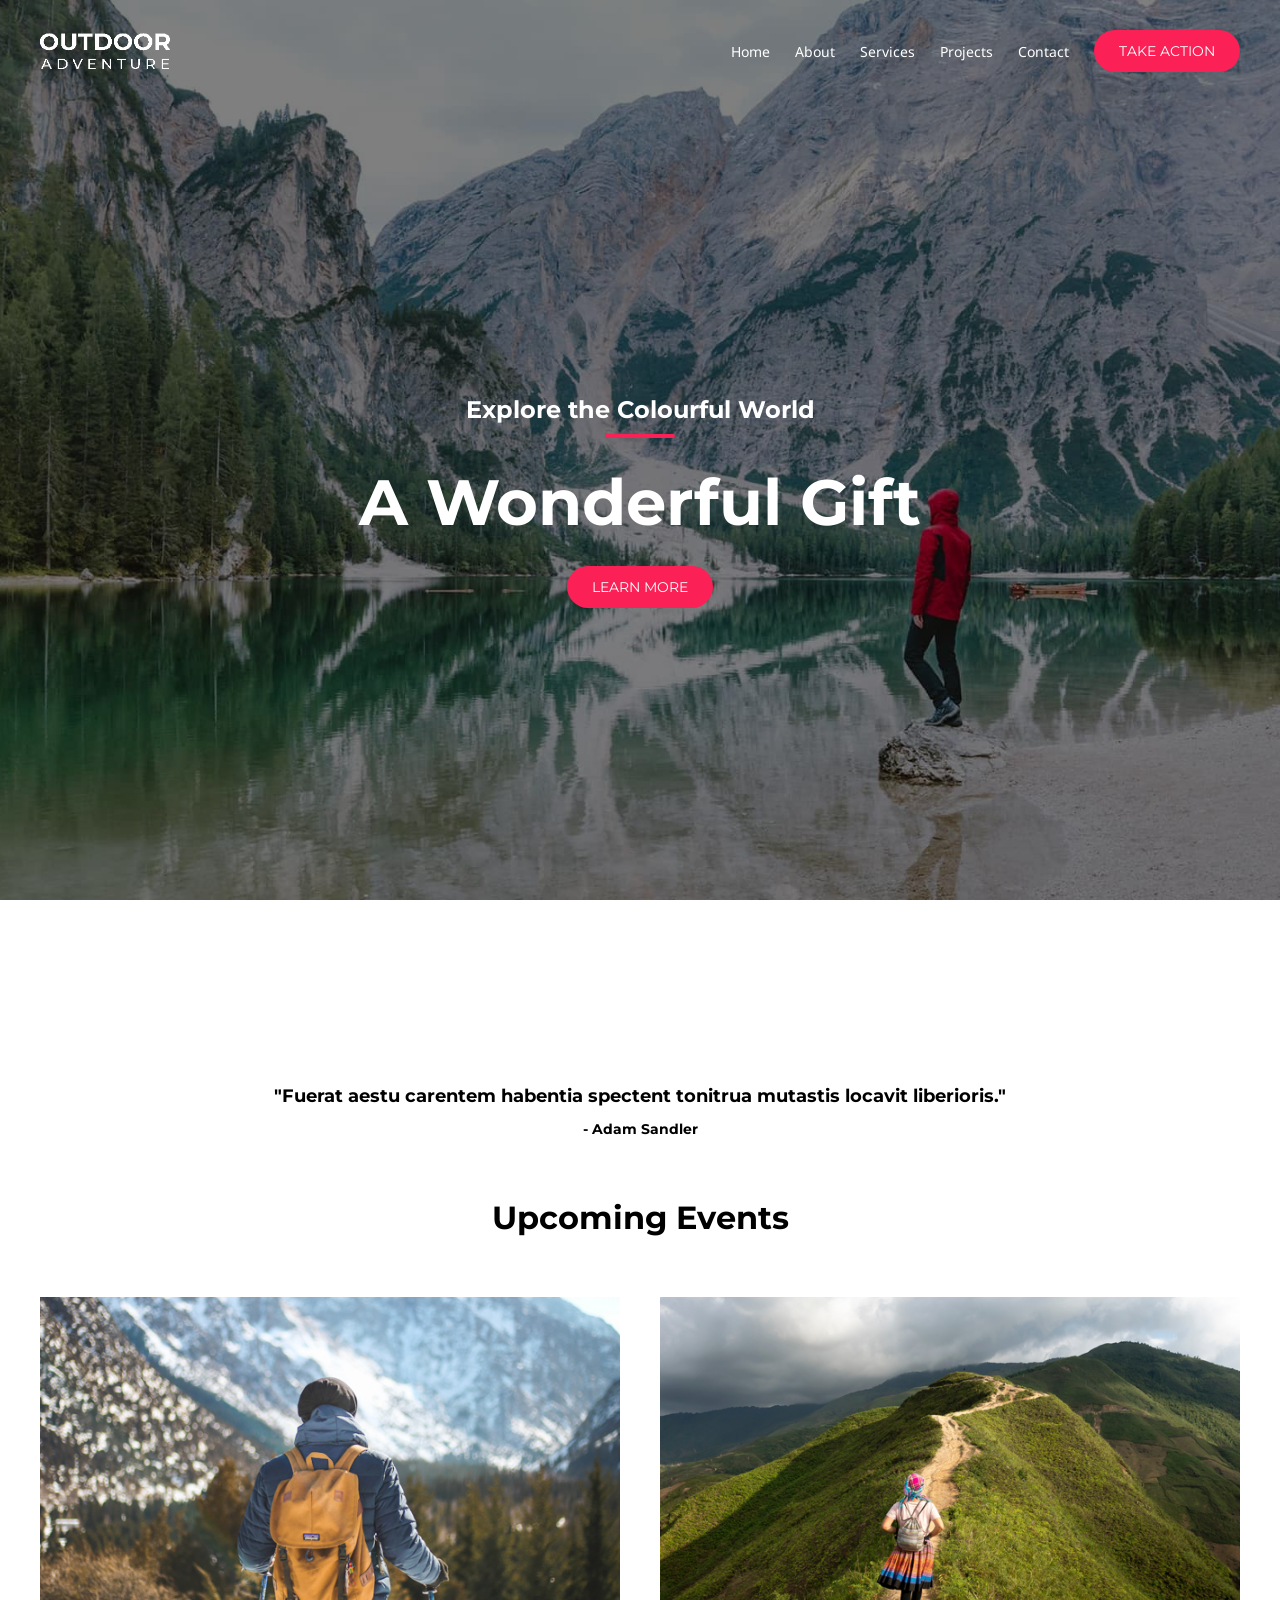
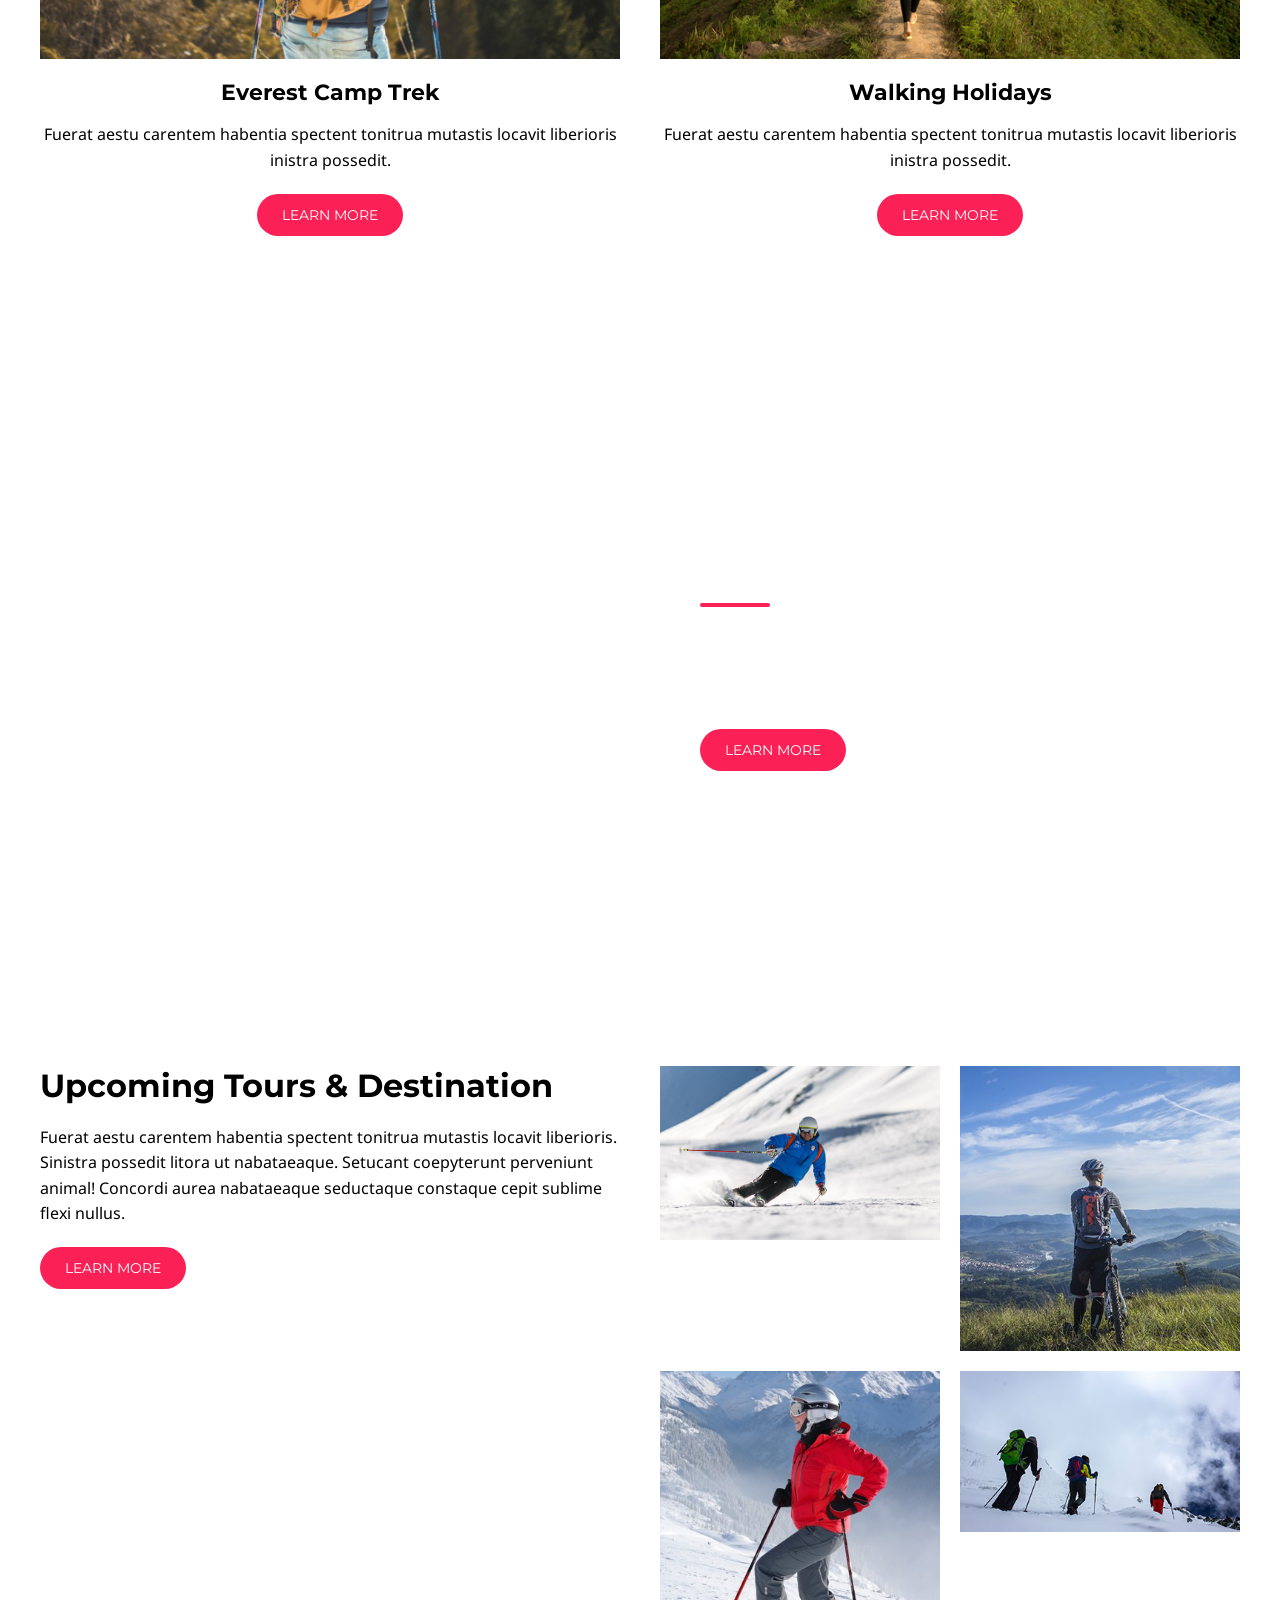
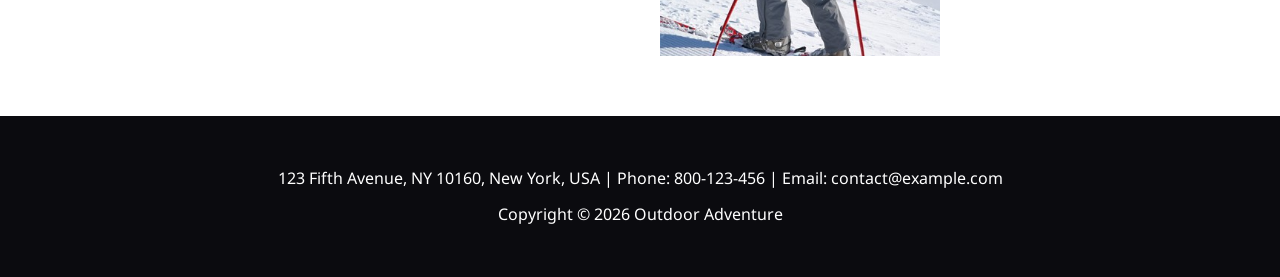
<file: index.html>
<!DOCTYPE html>
<html lang="en">

<head>
    <meta charset="UTF-8">
    <meta name="viewport" content="width=device-width, initial-scale=1.0">
    <title>Home - Outdoor Adventure</title>
    <link rel="stylesheet" href="index.css">
    <link rel="icon" href="data:,">
</head>

<body>
    <main>
        <header class="hero">
            <nav class="main">
                <a href="index.html" class="logo">
                    <img src="./assets/logo.png" alt="white logo">
                </a>

                <div class="menu">
                    <ul class="liste">
                        <li><a href="./index.html">Home</a></li>
                        <li><a href="./about.html">About</a></li>
                        <li><a href="./services.html">Services</a></li>
                        <li><a href="./projects.html">Projects</a></li>
                        <li><a href="./contact.html">Contact</a></li>
                    </ul>

                    <button class="red-button">TAKE ACTION</button>
                </div>
            </nav>

            <div class="hero-content">
                <h2 class="home">Explore the Colourful World</h2>
                <div class="red-line"></div>
                <h1 class="home-titre">A Wonderful Gift</h1>
                <a href="#"><button class="red-button">LEARN MORE</button></a>
            </div>

        </header>
        <div class="quote-block">
            <img class="quote-image" src="./assets/quote.png" alt="quote">
            <h3 class="quote-texte">"Fuerat aestu carentem habentia spectent tonitrua mutastis locavit liberioris."
            </h3>
            <h4 class="quote-auteur">- Adam Sandler</h4>
        </div>
        <section class="upcoming-events">
            <h2 class="events-titre">Upcoming Events</h2>

            <div class="events">
                <img src="./assets/home_img1.jpg" alt="home image hiking">
                <h3>Everest Camp Trek</h3>
                <p>Fuerat aestu carentem habentia spectent tonitrua mutastis locavit liberioris inistra possedit.</p>
                <a href="#"><button class="red-button">LEARN MORE</button></a>
            </div>

            <div class="events">
                <img src="./assets/home_img2.jpg" alt="home image walking">
                <h3>Walking Holidays</h3>
                <p>Fuerat aestu carentem habentia spectent tonitrua mutastis locavit liberioris inistra possedit.</p>
                <a href="#"><button class="red-button">LEARN MORE</button></a>
            </div>
        </section>

        <section class="explore">
            <div class="explore-content">
                <h2 class="explore-titre">Explore The World</h2>
                <div class="red-line"></div>
                <p>
                    Diremit mundi mare undae nunc mixtam tanto sibi. Nubes unda concordi. Fert his.
                    Recessit mentes praecipites locum caligine sui egens erat. Silvas caeli regna.
                </p>
                <a href="#"><button class="red-button">LEARN MORE</button></a>
            </div>
        </section>

        <section class="tours">
            <div class="tours-content">
                <h2 class="tours-titre">Upcoming Tours & Destination</h2>
                <p>
                    Fuerat aestu carentem habentia spectent tonitrua mutastis locavit liberioris.
                    Sinistra possedit litora ut nabataeaque. Setucant coepyterunt perveniunt animal!
                    Concordi aurea nabataeaque seductaque constaque cepit sublime flexi nullus.
                </p>
                <a href="#"><button class="red-button">LEARN MORE</button></a>
            </div>

            <div class="tours-gallery">
                <img src="./assets/home_img3.jpg" alt="home image man skiing">
                <img src="./assets/home_img4.jpg" alt="home image biker">
                <img src="./assets/home_img5.jpg" alt="home image women skiing">
                <img src="./assets/home_img6.jpg" alt="home image raquette">
            </div>
        </section>

        <footer class="footer">
            <p>123 Fifth Avenue, NY 10160, New York, USA | Phone: 800-123-456 | Email: contact@example.com</p>
            <p>Copyright © 2026 Outdoor Adventure</p>
        </footer>
    </main>
</body>

</html>
</file>
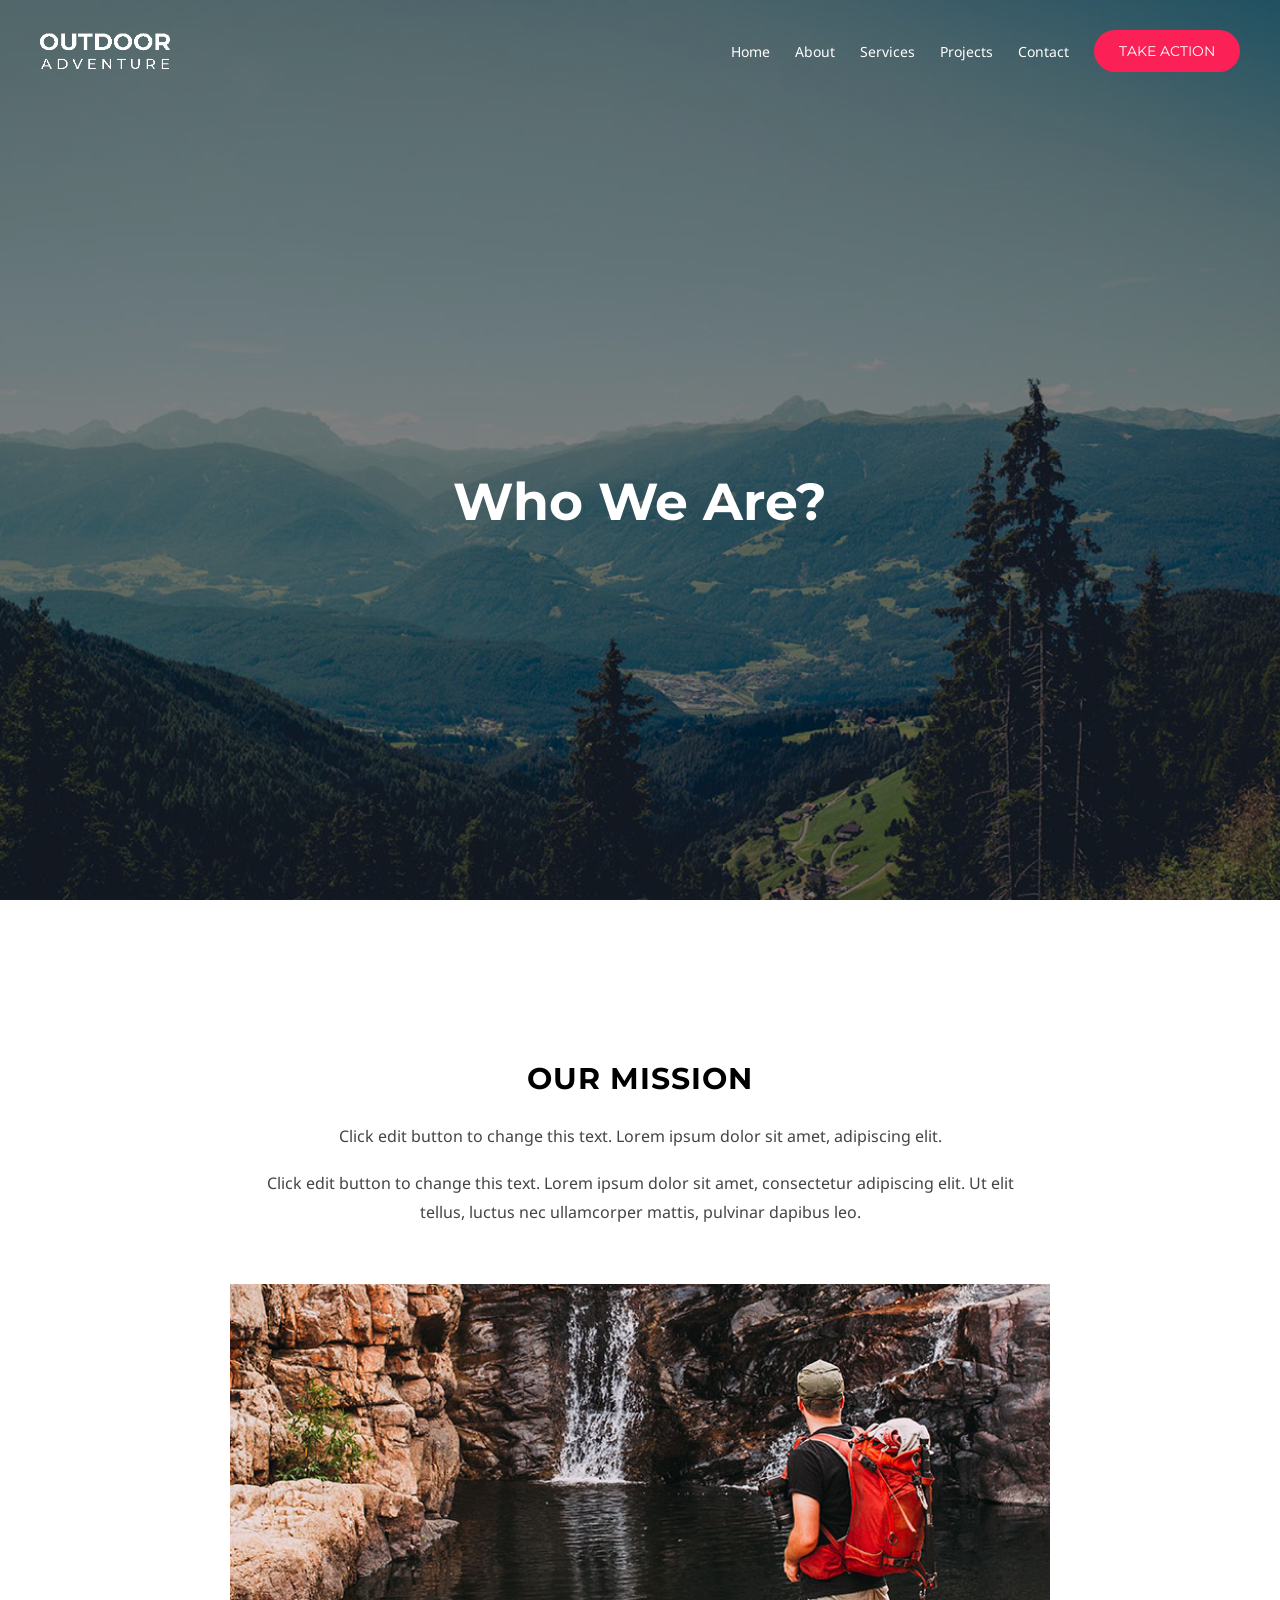
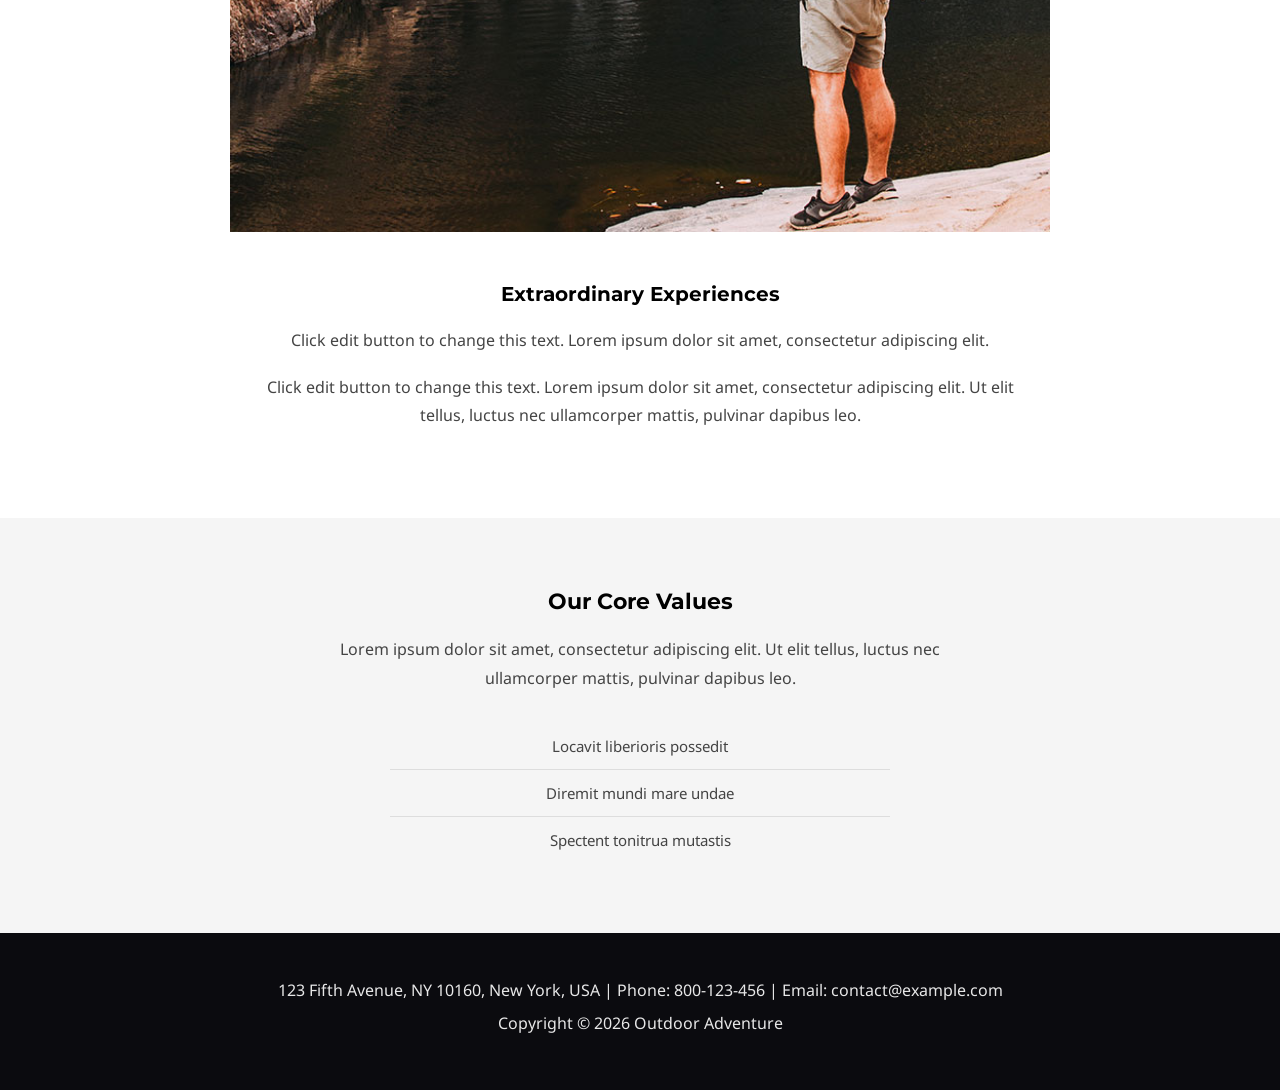
<file: about.html>
<!DOCTYPE html>
<html lang="en">

<head>
    <meta charset="UTF-8">
    <meta name="viewport" content="width=device-width, initial-scale=1.0">
    <title>About - Outdoor Adventure</title>
    <link rel="stylesheet" href="about.css" />
    <link rel="icon" href="data:,">
</head>

<body>
    <main>
        <header class="hero">
            <nav class="main">
                <a href="index.html" class="logo">
                    <img src="./assets/logo.png" alt="white logo">
                </a>
                <div class="menu">
                    <ul class="liste">
                        <li><a href="./index.html">Home</a></li>
                        <li><a href="./about.html">About</a></li>
                        <li><a href="./services.html">Services</a></li>
                        <li><a href="./projects.html">Projects</a></li>
                        <li><a href="./contact.html">Contact</a></li>
                    </ul>
                    <button class="red-button">TAKE ACTION</button>
                </div>
            </nav>
            <div class="hero-title">
                <h1>Who We Are?</h1>
            </div>
        </header>

        <section class="mission">
            <h2>Our Mission</h2>
            <p>Click edit button to change this text. Lorem ipsum dolor sit amet, adipiscing elit.</p>
            <p>Click edit button to change this text. Lorem ipsum dolor sit amet, consectetur adipiscing elit.
                Ut elit tellus, luctus nec ullamcorper mattis, pulvinar dapibus leo.</p>
        </section>

        <div class="about-image">
            <img src="./assets/about_img1.jpg" alt="about image red backpack">
        </div>

        <section class="experiences">
            <h4>Extraordinary Experiences</h4>
            <p>Click edit button to change this text. Lorem ipsum dolor sit amet, consectetur adipiscing elit.</p>
            <p>Click edit button to change this text. Lorem ipsum dolor sit amet, consectetur adipiscing elit. Ut elit
                tellus, luctus nec ullamcorper mattis, pulvinar dapibus leo.</p>
        </section>

        <section class="values">
            <h4>Our Core Values</h4>
            <p>Lorem ipsum dolor sit amet, consectetur adipiscing elit. Ut elit tellus, luctus nec ullamcorper mattis,
                pulvinar dapibus leo.</p>
            <ul class="values-list">
                <li>Locavit liberioris possedit</li>
                <li>Diremit mundi mare undae</li>
                <li>Spectent tonitrua mutastis</li>
            </ul>
        </section>

        <footer>
            <p>123 Fifth Avenue, NY 10160, New York, USA | Phone: 800-123-456 | Email: contact@example.com</p>
            <p>Copyright © 2026 Outdoor Adventure</p>
        </footer>
    </main>
</body>

</html>
</file>
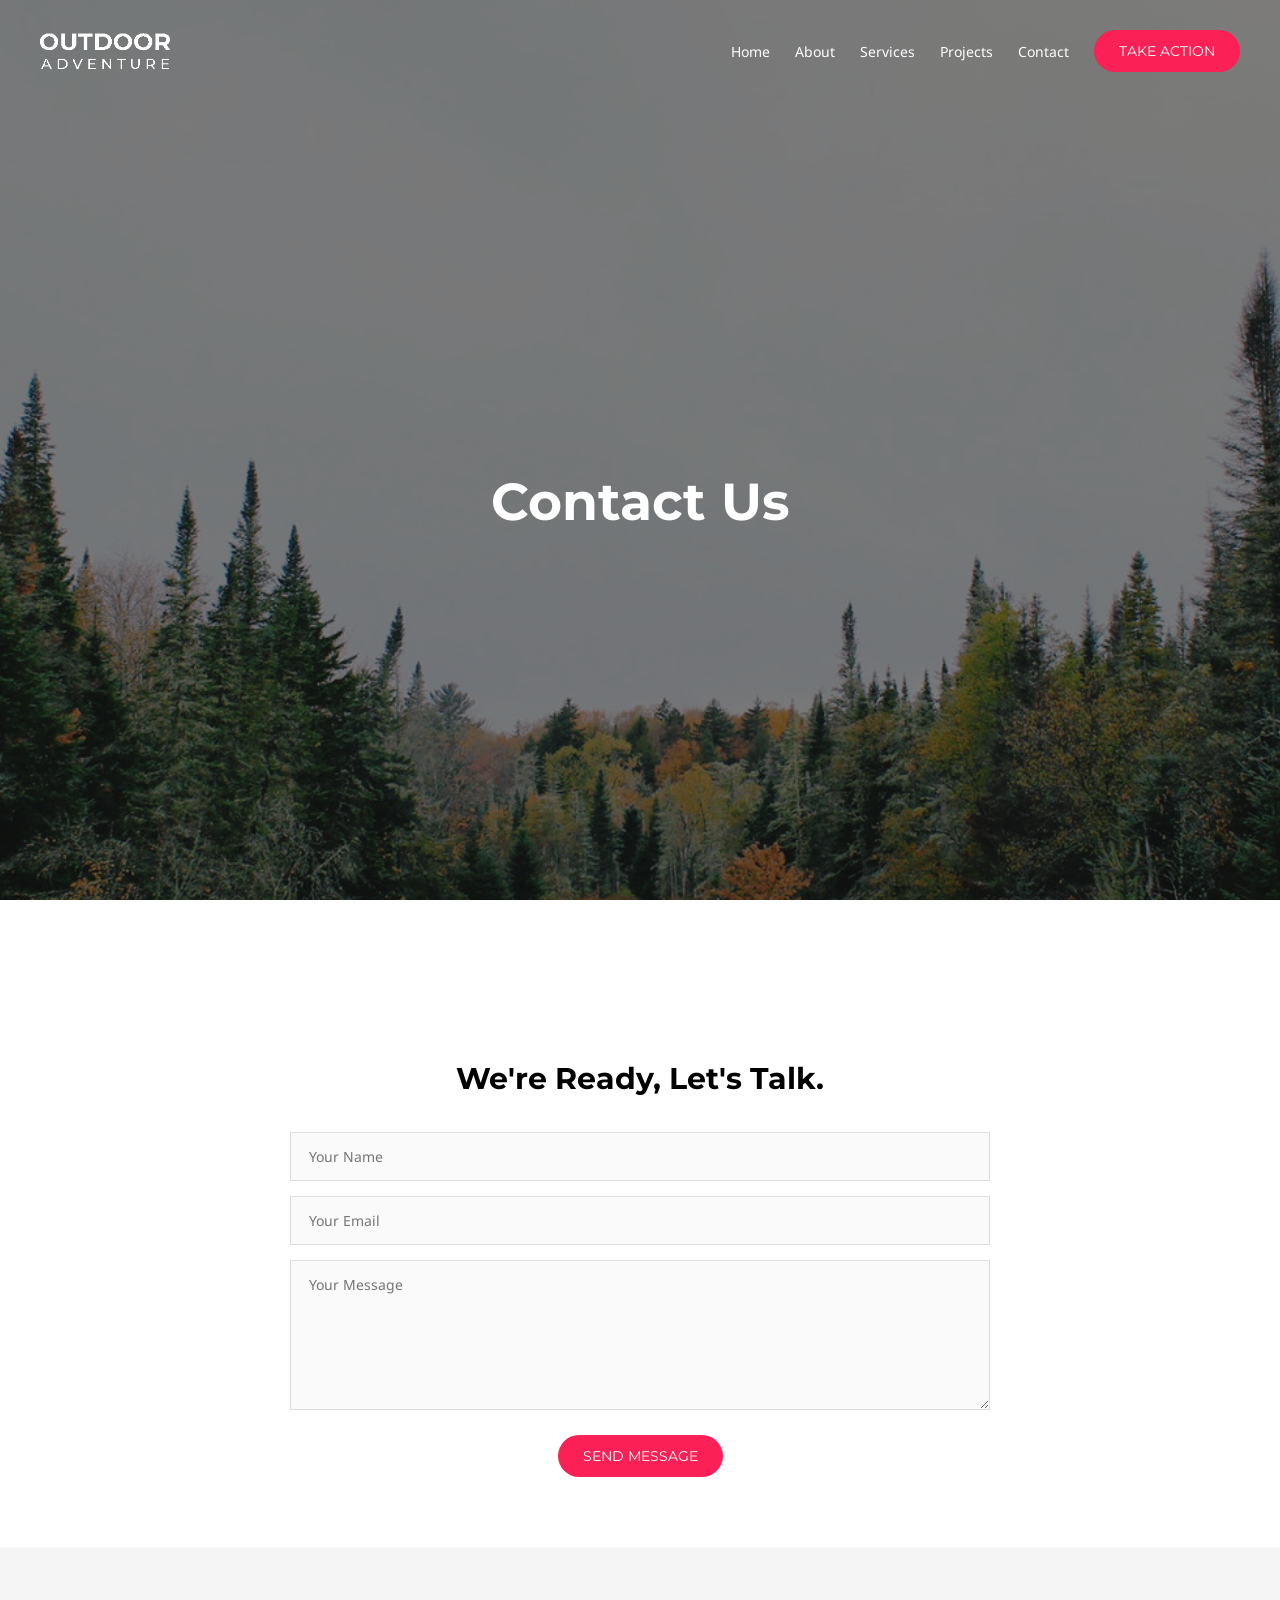
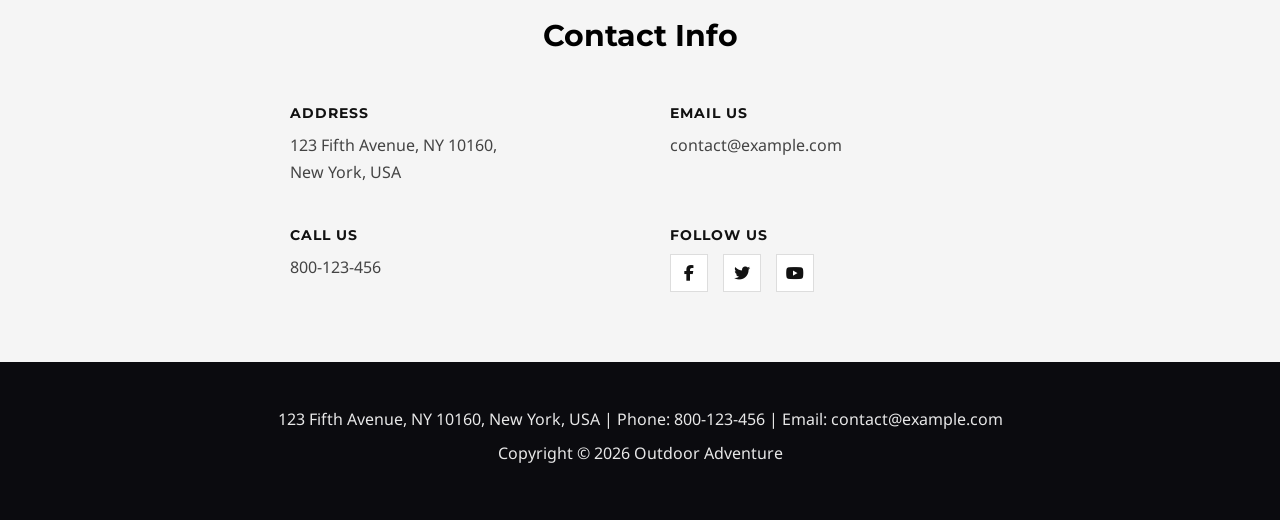
<file: contact.html>
<!DOCTYPE html>
<html lang="en">

<head>
    <meta charset="UTF-8">
    <meta name="viewport" content="width=device-width, initial-scale=1.0">
    <title>Contact - Outdoor Adventure</title>
    <link rel="stylesheet" href="contact.css">
    <link rel="stylesheet" href="https://cdnjs.cloudflare.com/ajax/libs/font-awesome/6.5.1/css/all.min.css">
    <link rel="icon" href="data:,">
</head>

<body>
    <main>
        <header class="hero">
            <nav class="main">
                <a href="index.html" class="logo">
                    <img src="./assets/logo.png" alt="white logo">
                </a>
                <div class="menu">
                    <ul class="liste">
                        <li><a href="./index.html">Home</a></li>
                        <li><a href="./about.html">About</a></li>
                        <li><a href="./services.html">Services</a></li>
                        <li><a href="./projects.html">Projects</a></li>
                        <li><a href="./contact.html">Contact</a></li>
                    </ul>
                    <button class="red-button">TAKE ACTION</button>
                </div>
            </nav>
            <div class="hero-title">
                <h1>Contact Us</h1>
            </div>
        </header>

        <section class="contact-form">
            <h2>We're Ready, Let's Talk.</h2>
            <form action="" method="post">
                <input type="text" placeholder="Your Name">
                <input type="email" placeholder="Your Email">
                <textarea placeholder="Your Message"></textarea>
                <button type="submit" class="red-button">SEND MESSAGE</button>
            </form>
        </section>

        <section class="contact-info">
            <h2>Contact Info</h2>
            <div class="contact-info-grid">
                <div>
                    <h5>Address</h5>
                    <p>123 Fifth Avenue, NY 10160,<br>New York, USA</p>
                </div>
                <div>
                    <h5>Email Us</h5>
                    <p><a href="mailto:contact@example.com">contact@example.com</a></p>
                </div>
                <div>
                    <h5>Call Us</h5>
                    <p>800-123-456</p>
                </div>
                <div>
                    <h5>Follow Us</h5>
                    <div class="social-icons">
                        <a href="#"><i class="fab fa-facebook-f"></i></a>
                        <a href="#"><i class="fab fa-twitter"></i></a>
                        <a href="#"><i class="fab fa-youtube"></i></a>
                    </div>
                </div>
            </div>
        </section>

        <footer>
            <p>123 Fifth Avenue, NY 10160, New York, USA | Phone: 800-123-456 | Email: contact@example.com</p>
            <p>Copyright © 2026 Outdoor Adventure</p>
        </footer>
    </main>
</body>

</html>
</file>
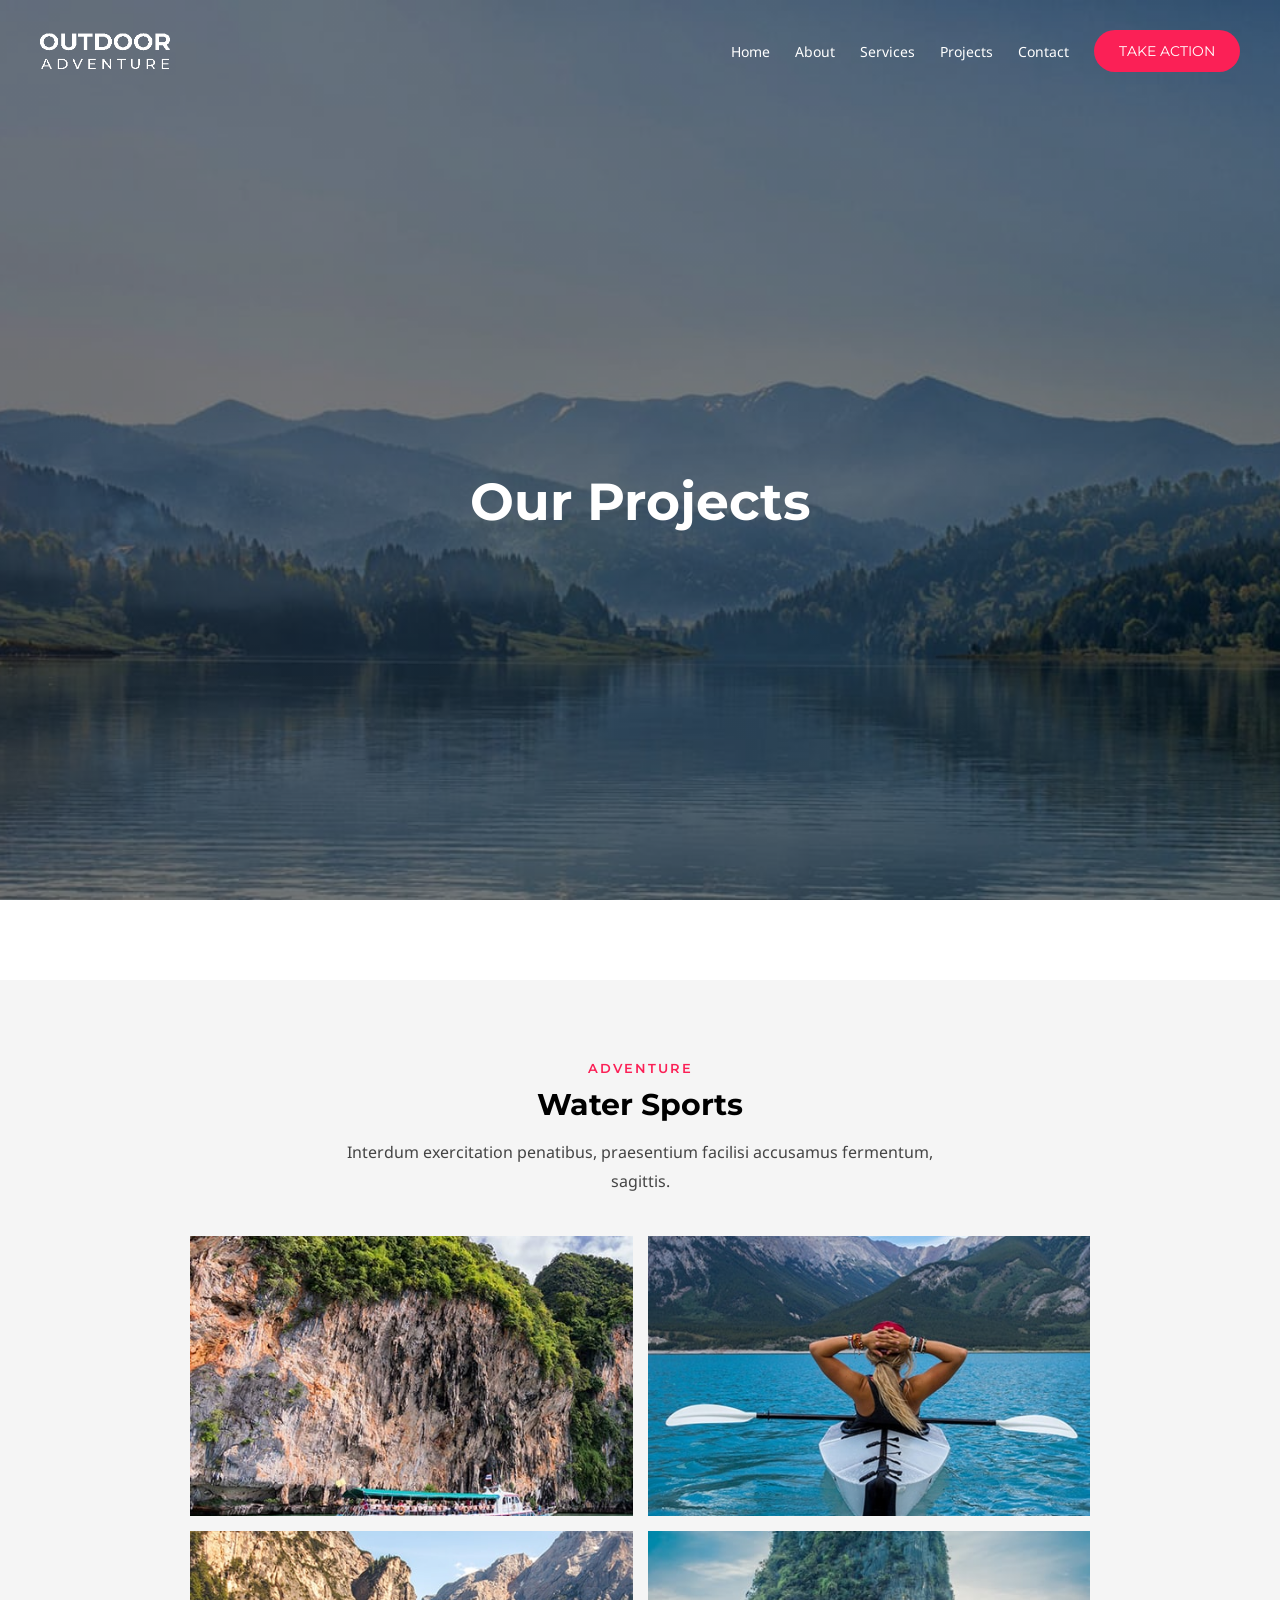
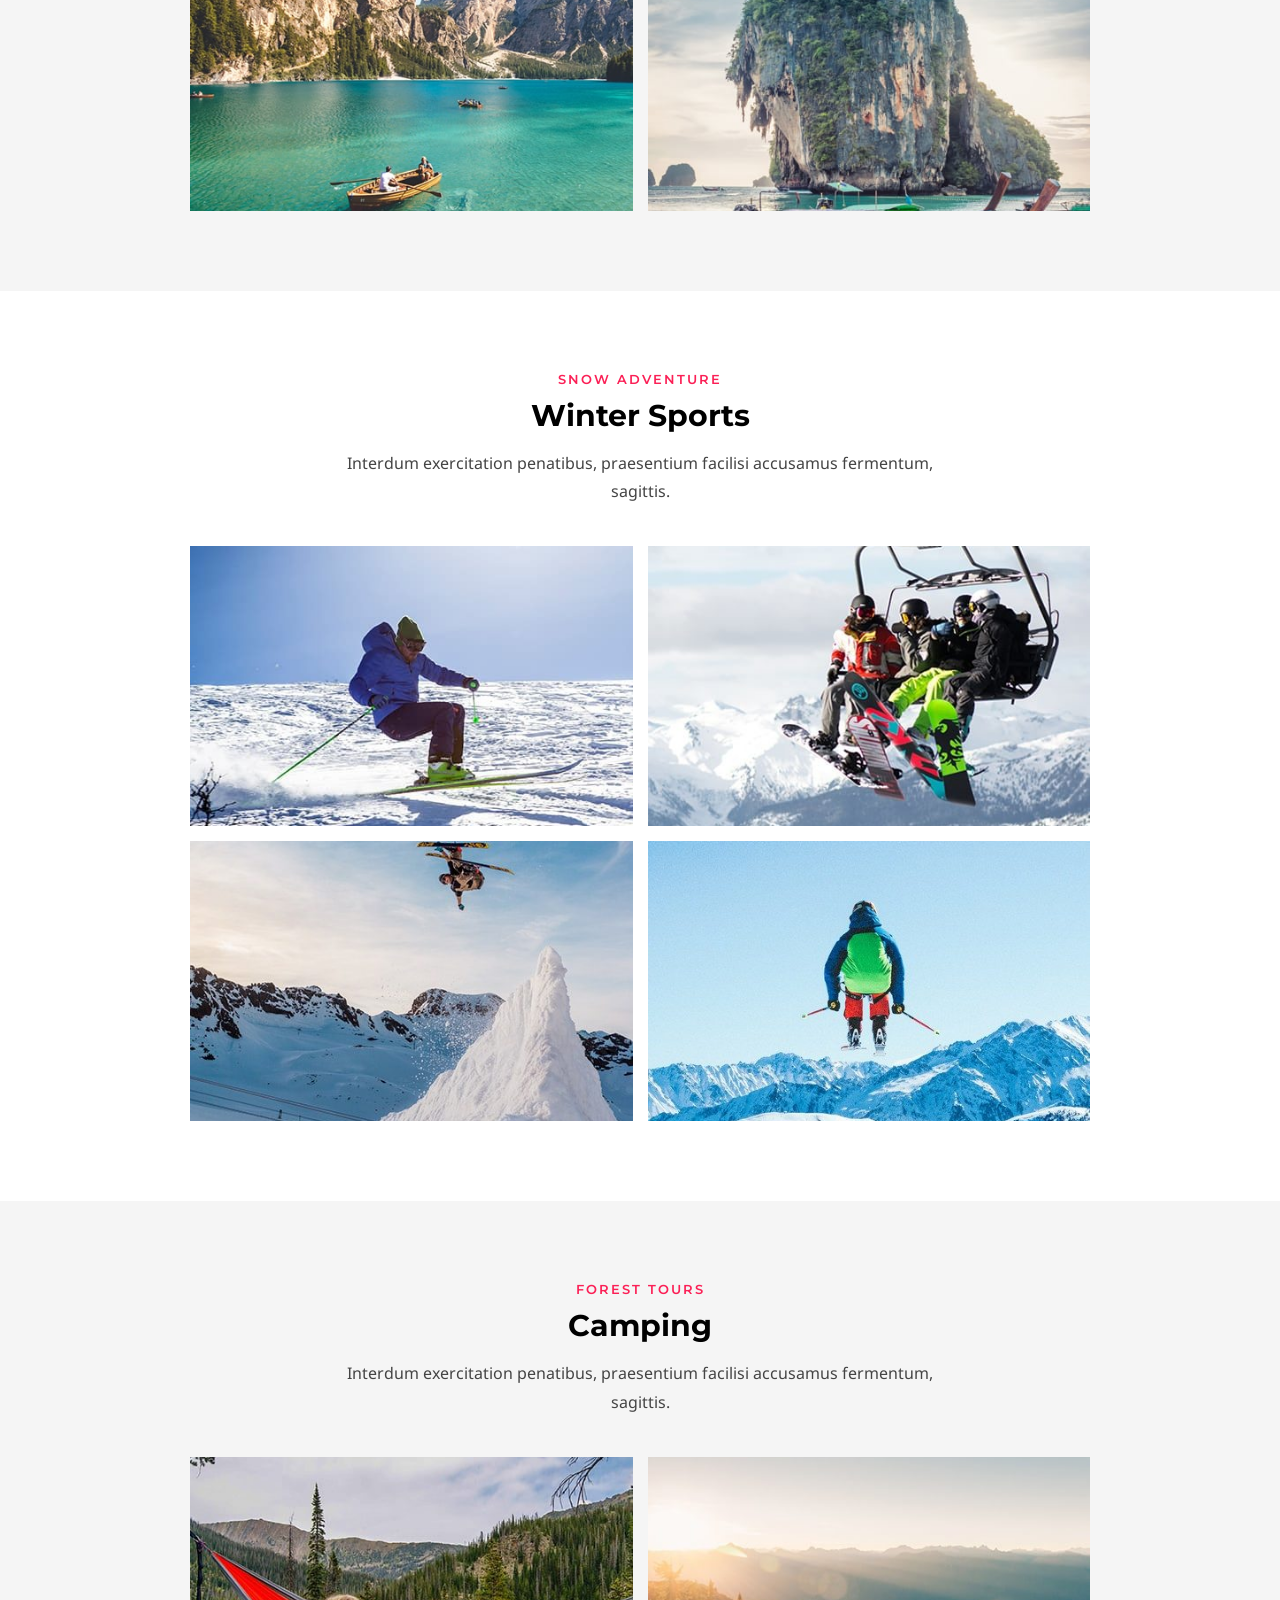
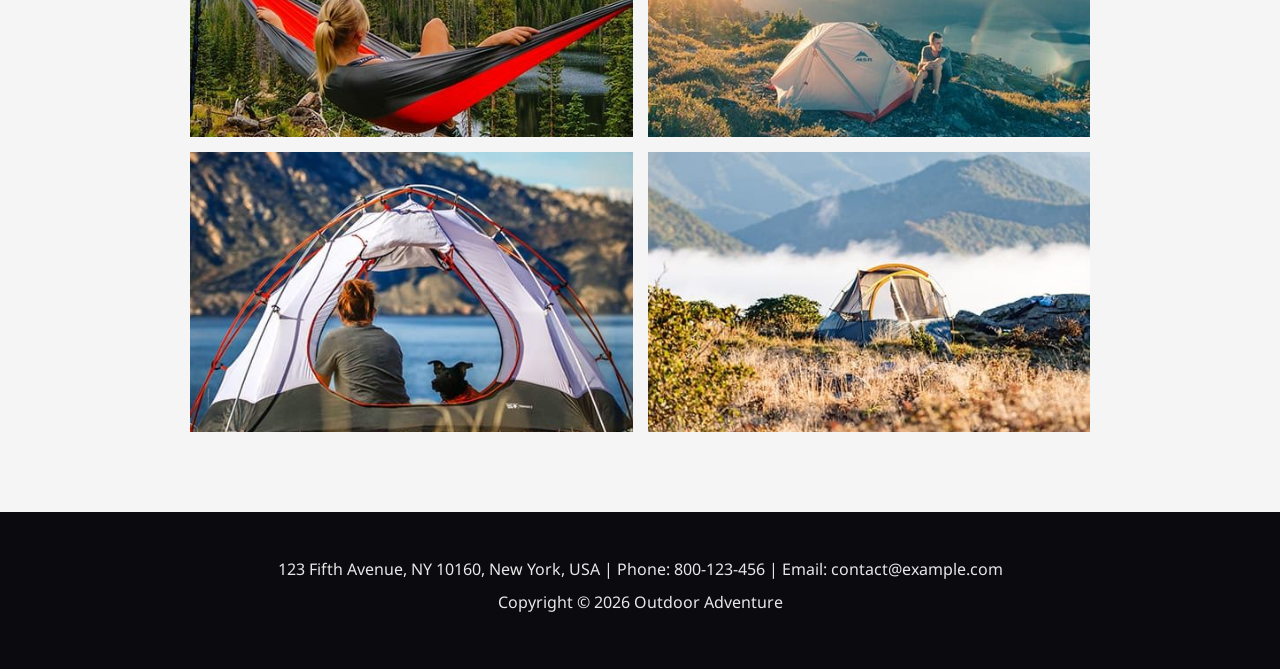
<file: projects.html>
<!DOCTYPE html>
<html lang="en">

<head>
    <meta charset="UTF-8">
    <meta name="viewport" content="width=device-width, initial-scale=1.0">
    <title>Projects - Outdoor Adventure</title>
    <link rel="stylesheet" href="projects.css">
    <link rel="icon" href="data:,">
</head>

<body>
    <main>
        <header class="hero">
            <nav class="main">
                <a href="index.html" class="logo">
                    <img src="./assets/logo.png" alt="white logo">
                </a>
                <div class="menu">
                    <ul class="liste">
                        <li><a href="./index.html">Home</a></li>
                        <li><a href="./about.html">About</a></li>
                        <li><a href="./services.html">Services</a></li>
                        <li><a href="./projects.html">Projects</a></li>
                        <li><a href="./contact.html">Contact</a></li>
                    </ul>
                    <button class="red-button">TAKE ACTION</button>
                </div>
            </nav>
            <div class="hero-title">
                <h1>Our Projects</h1>
            </div>
        </header>

        <section class="project-section">
            <h6>Adventure</h6>
            <h2>Water Sports</h2>
            <p>Interdum exercitation penatibus, praesentium facilisi accusamus fermentum, sagittis.</p>
            <div class="project-grid">
                <img src="./assets/projects_img01.jpg" alt="projects image boat">
                <img src="./assets/projects_img02.jpg" alt="projects image woman canoe">
                <img src="./assets/projects_img03.jpg" alt="projects image boat">
                <img src="./assets/projects_img04.jpg" alt="projects image boat rock">
            </div>
        </section>

        <section class="project-section">
            <h6>Snow Adventure</h6>
            <h2>Winter Sports</h2>
            <p>Interdum exercitation penatibus, praesentium facilisi accusamus fermentum, sagittis.</p>
            <div class="project-grid">
                <img src="./assets/projects_img05.jpg" alt="projects image men fast skiing">
                <img src="./assets/projects_img06.jpg" alt="projects image snowboard telesiege">
                <img src="./assets/projects_img07.jpg" alt="projects image man bosse">
                <img src="./assets/projects_img08.jpg" alt="projects image man jump">
            </div>
        </section>

        <section class="project-section">
            <h6>Forest Tours</h6>
            <h2>Camping</h2>
            <p>Interdum exercitation penatibus, praesentium facilisi accusamus fermentum, sagittis.</p>
            <div class="project-grid">
                <img src="./assets/projects_img09.jpg" alt="projects image woman dog tente">
                <img src="./assets/projects_img10.jpg" alt="projects image tente man alone">
                <img src="./assets/projects_img11.jpg" alt="projects image empty tente">
                <img src="./assets/projects_img12.jpg" alt="projects image woman">
            </div>
        </section>

        <footer>
            <p>123 Fifth Avenue, NY 10160, New York, USA | Phone: 800-123-456 | Email: contact@example.com</p>
            <p>Copyright © 2026 Outdoor Adventure</p>
        </footer>
    </main>
</body>

</html>
</file>
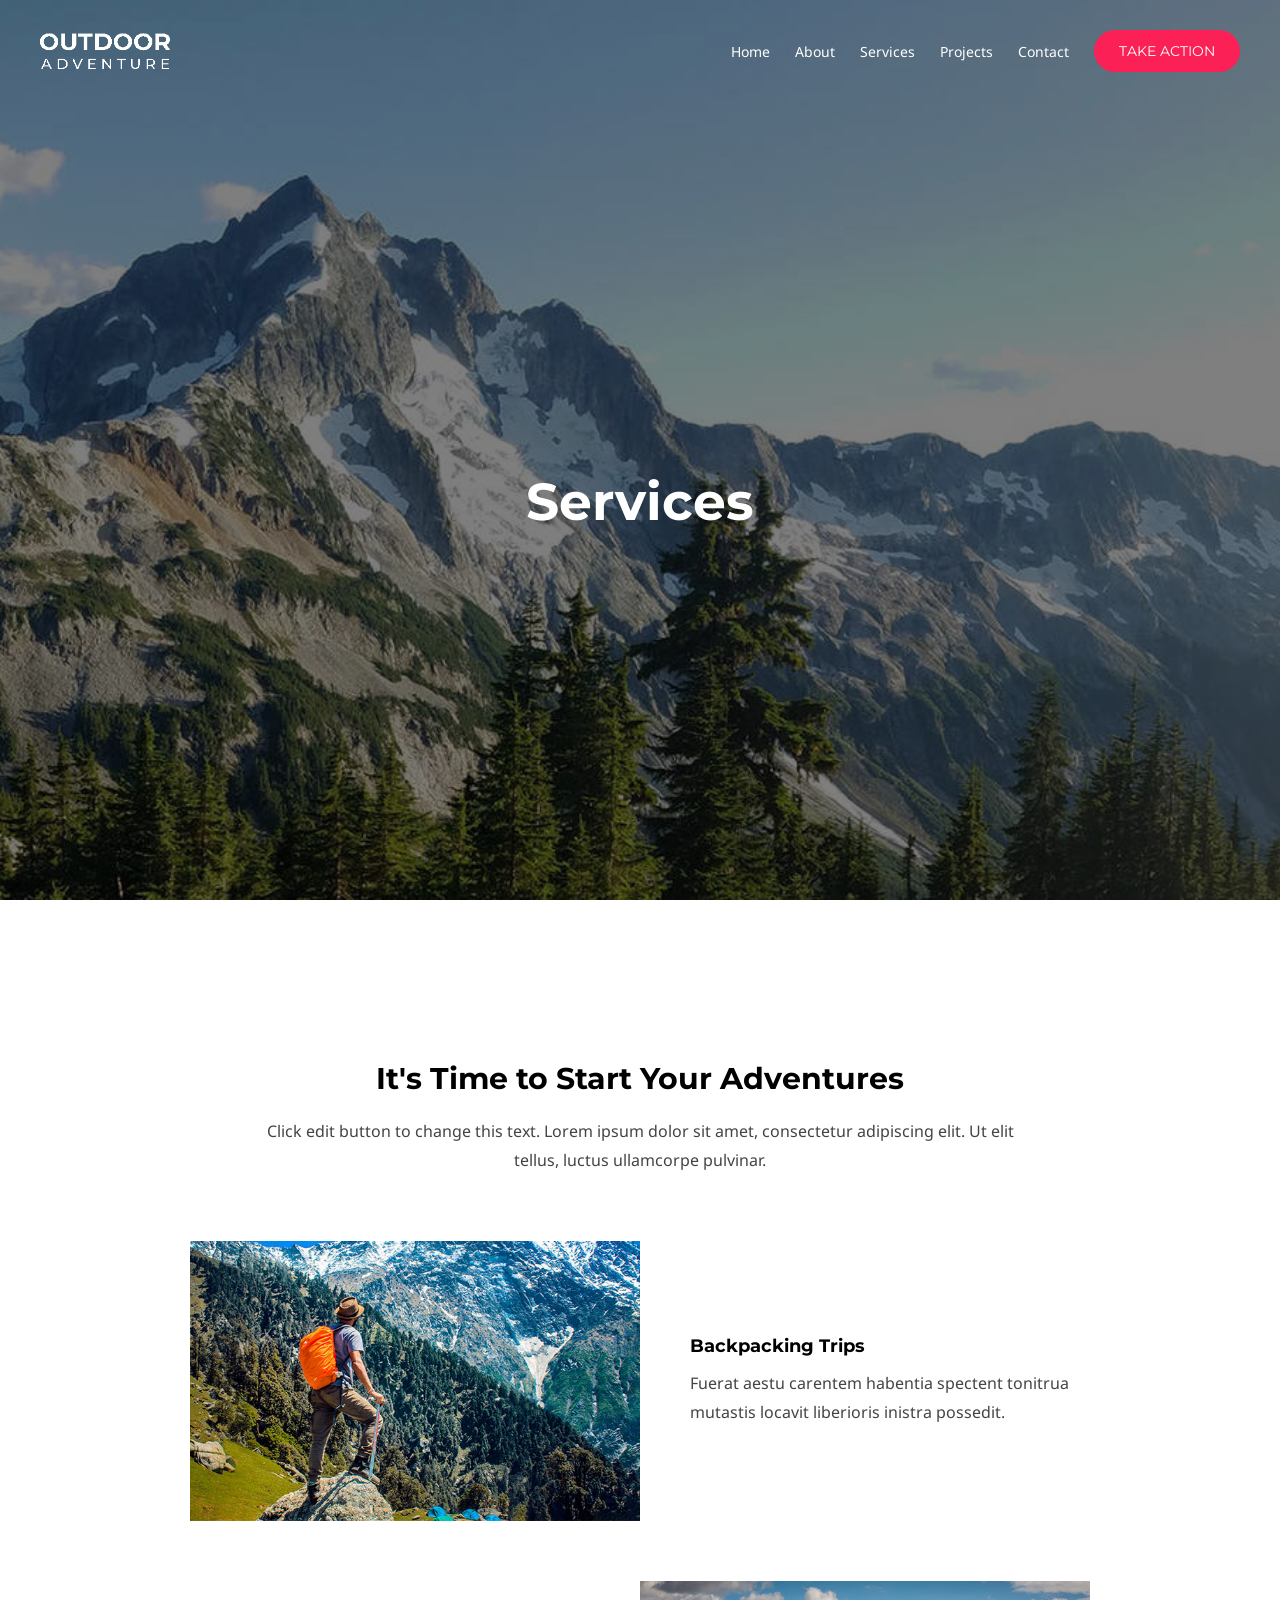
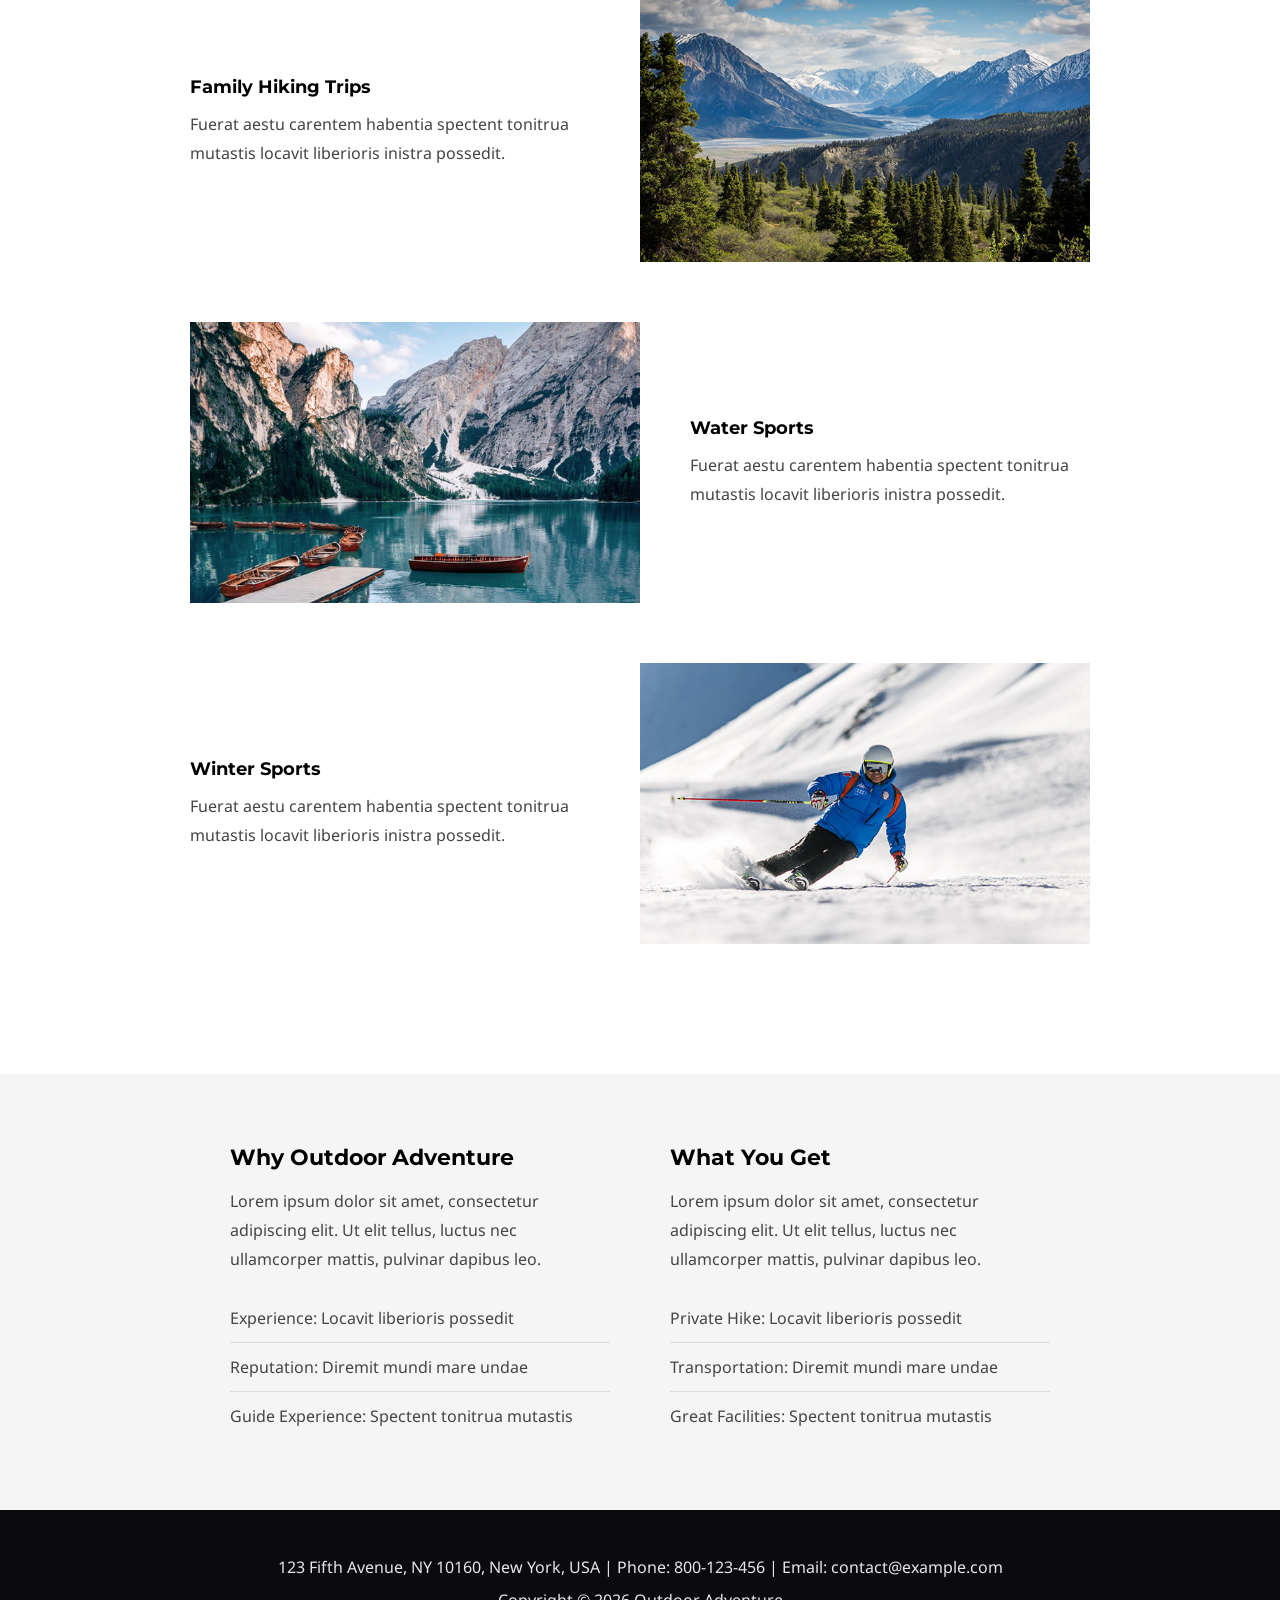
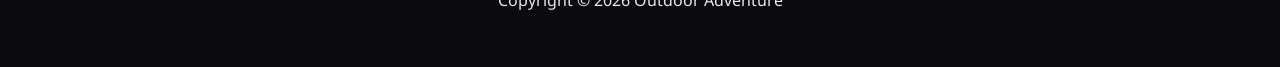
<file: services.html>
<!DOCTYPE html>
<html lang="en">

<head>
    <meta charset="UTF-8">
    <meta name="viewport" content="width=device-width, initial-scale=1.0">
    <title>Services - Outdoor Adventure</title>
    <link rel="stylesheet" href="services.css">
    <link rel="icon" href="data:,">
</head>

<body>
    <main>
        <header class="hero">
            <nav class="main">
                <a href="index.html" class="logo">
                    <img src="./assets/logo.png" alt="white logo">
                </a>
                <div class="menu">
                    <ul class="liste">
                        <li><a href="./index.html">Home</a></li>
                        <li><a href="./about.html">About</a></li>
                        <li><a href="./services.html">Services</a></li>
                        <li><a href="./projects.html">Projects</a></li>
                        <li><a href="./contact.html">Contact</a></li>
                    </ul>
                    <button class="red-button">TAKE ACTION</button>
                </div>
            </nav>
            <div class="hero-title">
                <h1>Services</h1>
            </div>
        </header>

        <section class="services-intro">
            <h2>It's Time to Start Your Adventures</h2>
            <p>Click edit button to change this text. Lorem ipsum dolor sit amet, consectetur adipiscing elit. Ut
                elit tellus, luctus ullamcorpe pulvinar.</p>
        </section>

        <section class="services-list">
            <div class="service-item">
                <img src="./assets/services_img1.jpg" alt="services image man orange backpack">
                <div class="service-text">
                    <h5>Backpacking Trips</h5>
                    <p>Fuerat aestu carentem habentia spectent tonitrua mutastis locavit liberioris inistra possedit.</p>
                </div>
            </div>

            <div class="service-item">
                <img src="./assets/services_img2.jpg" alt="services image snow mountains">
                <div class="service-text">
                    <h5>Family Hiking Trips</h5>
                    <p>Fuerat aestu carentem habentia spectent tonitrua mutastis locavit liberioris inistra possedit.</p>
                </div>
            </div>

            <div class="service-item">
                <img src="./assets/services_img3.jpg" alt="services image lac boats">
                <div class="service-text">
                    <h5>Water Sports</h5>
                    <p>Fuerat aestu carentem habentia spectent tonitrua mutastis locavit liberioris inistra possedit.</p>
                </div>
            </div>

            <div class="service-item">
                <img src="./assets/services_img4.jpg" alt="services image man skiing">
                <div class="service-text">
                    <h5>Winter Sports</h5>
                    <p>Fuerat aestu carentem habentia spectent tonitrua mutastis locavit liberioris inistra possedit.</p>
                </div>
            </div>
        </section>

        <div class="services-why-wrapper">
            <div class="services-why">
                <div>
                    <h3>Why Outdoor Adventure</h3>
                    <p>Lorem ipsum dolor sit amet, consectetur adipiscing elit. Ut elit tellus, luctus nec ullamcorper
                        mattis, pulvinar dapibus leo.</p>
                    <ul>
                        <li>Experience: Locavit liberioris possedit</li>
                        <li>Reputation: Diremit mundi mare undae</li>
                        <li>Guide Experience: Spectent tonitrua mutastis</li>
                    </ul>
                </div>
                <div>
                    <h3>What You Get</h3>
                    <p>Lorem ipsum dolor sit amet, consectetur adipiscing elit. Ut elit tellus, luctus nec ullamcorper
                        mattis, pulvinar dapibus leo.</p>
                    <ul>
                        <li>Private Hike: Locavit liberioris possedit</li>
                        <li>Transportation: Diremit mundi mare undae</li>
                        <li>Great Facilities: Spectent tonitrua mutastis</li>
                    </ul>
                </div>
            </div>
        </div>

        <footer>
            <p>123 Fifth Avenue, NY 10160, New York, USA | Phone: 800-123-456 | Email: contact@example.com</p>
            <p>Copyright © 2026 Outdoor Adventure</p>
        </footer>
    </main>
</body>

</html>
</file>
<file: index.css>
@import url('https://fonts.googleapis.com/css2?family=Noto+Sans:ital,wght@0,100..900;1,100..900&display=swap');
@import url('https://fonts.googleapis.com/css2?family=Montserrat:ital,wght@0,100..900;1,100..900&display=swap');

html,
body {
  margin: 0;
  font-family: 'Noto Sans', sans-serif;
  text-align: center;
}

img {
  max-width: 100%;
  display: block;
}

ul {
  list-style: none;
  margin: 0;
  padding: 0;
}

a {
  text-decoration: none;
}

h1,
h2,
h3,
h4 {
  font-family: 'Montserrat', sans-serif;
  margin-top: 0;
}

p,
a,
li,
button {
  font-family: 'Noto Sans', sans-serif;
}

.hero {
  background-image: linear-gradient(rgba(0, 0, 0, 0.5), rgba(0, 0, 0, 0.5)), url("./assets/home_bg.jpg");
  background-size: cover;
  background-position: center;
  background-attachment: fixed;
  color: white;
  min-height: 100vh;
  padding: 30px 40px 50px 40px;
  display: flex;
  flex-direction: column;
}

.main {
  display: flex;
  justify-content: space-between;
  align-items: center;
}

.hero-content {
  flex: 1;
  display: flex;
  flex-direction: column;
  justify-content: center;
  align-items: center;
}

.home {
  font-size: 24px;
  margin-bottom: 10px;
}

.red-line {
  width: 70px;
  height: 4px;
  background-color: #fb2056;
  border-radius: 2px;
  margin-bottom: 25px;
}

.home-titre {
  font-size: 64px;
  margin-bottom: 25px;
}

.quote-block {
  margin-top: 20px;
}

.quote-image {
  width: 80px;
  margin: 0 auto 20px auto;
}

.quote-texte {
  font-size: 18px;
  width: 70%;
  margin: 0 auto 10px auto;
  line-height: 160%;
}

.quote-auteur {
  font-size: 14px;
  margin-bottom: 0;
}

.logo img {
  width: 130px;
  display: block;
}

.main {
  display: flex;
  justify-content: space-between;
  align-items: center;
}

.menu {
  display: flex;
  align-items: center;
  gap: 25px;
}

.liste {
  display: flex;
  gap: 25px;
}

.liste a {
  color: white;
  font-size: 14px;
}

.red-button {
  background-color: #fb2056;
  color: white;
  border: none;
  border-radius: 30px;
  padding: 12px 25px;
  font-size: 14px;
  font-family: 'Montserrat', sans-serif;
  cursor: pointer;
}

.red-button:hover {
  background-color: #DA1C4B;
}

.upcoming-events {
  padding: 60px 40px;
  display: grid;
  grid-template-columns: 1fr 1fr;
  gap: 40px;
}

.events-titre {
  grid-column: 1 / 3;
  font-size: 32px;
  margin-bottom: 20px;
}

.events img {
  width: 100%;
  margin-bottom: 20px;
}

.events h3 {
  font-size: 22px;
  margin-bottom: 10px;
}

.events p {
  line-height: 160%;
  margin-bottom: 20px;
}

.explore {
  background-image: linear-gradient(rgba(0, 0, 0, 0.5), rgba(0, 0, 0, 0.5)), url("./assets/home_bg2.jpg");
  background-size: cover;
  background-position: center;
  background-attachment: fixed;
  color: white;

  min-height: 550px;
  padding: 80px 40px;

  display: flex;
  justify-content: flex-end;
  align-items: center;
}

.explore-content {
  width: 45%;
  text-align: left;
}

.explore-titre {
  font-size: 48px;
  margin-bottom: 15px;
}

.explore .red-line {
  margin-left: 0;
}

.explore-content p {
  line-height: 1.8;
  margin-bottom: 25px;
}

.explore-content p {
  line-height: 160%;
  margin-bottom: 20px;
}

.tours {
  padding: 60px 40px;
  display: grid;
  grid-template-columns: 1fr 1fr;
  gap: 40px;
  align-items: start;
}

.tours-content {
  text-align: left;
}

.tours-titre {
  font-size: 32px;
  margin-bottom: 20px;
}

.tours-content p {
  line-height: 160%;
  margin-bottom: 20px;
}

.tours-gallery {
  display: grid;
  grid-template-columns: 1fr 1fr;
  gap: 20px;
}

.tours-gallery img {
  width: 100%;
}

.footer {
  background-color: #0b0b0f;
  color: white;
  padding: 40px 20px;
}

.footer p {
  margin: 10px 0;
  line-height: 160%;
}

.footer a {
  color: #fb2056;
}

@media (max-width: 768px) {

  .main {
    flex-direction: column;
    gap: 20px;
    align-items: flex-start;
  }

  .menu {
    flex-direction: column;
    align-items: flex-start;
    gap: 15px;
    width: 100%;
  }

  .liste {
    flex-wrap: wrap;
    gap: 15px;
  }

  .home-titre {
    font-size: 42px;
  }

  .quote-texte {
    width: 90%;
  }

  .upcoming-events {
    grid-template-columns: 1fr;
    padding: 40px 20px;
  }

  .events-titre {
    grid-column: 1 / 2;
  }

  .tours {
    grid-template-columns: 1fr;
    padding: 40px 20px;
  }

  .explore {
    justify-content: center;
    padding: 60px 30px;
  }

  .explore-content {
    width: 100%;
  }

  .explore-titre {
    font-size: 36px;
  }
}

@media (max-width: 480px) {

  .hero {
    padding: 20px;
  }

  .home-titre {
    font-size: 30px;
  }

  .home {
    font-size: 18px;
  }

  .liste {
    flex-direction: column;
    gap: 10px;
  }

  .quote-block {
    padding: 20px;
  }

  .quote-texte {
    width: 100%;
    font-size: 15px;
  }

  .tours-gallery {
    grid-template-columns: 1fr 1fr;
    gap: 10px;
  }

  .upcoming-events,
  .tours {
    padding: 30px 15px;
    gap: 25px;
  }

  .footer {
    padding: 30px 15px;
    font-size: 13px;
  }
}
</file>
<file: about.css>
@import url('https://fonts.googleapis.com/css2?family=Noto+Sans:ital,wght@0,100..900;1,100..900&display=swap');
@import url('https://fonts.googleapis.com/css2?family=Montserrat:ital,wght@0,100..900;1,100..900&display=swap');

html,
body {
  margin: 0;
  font-family: 'Noto Sans', sans-serif;
  text-align: center;
}

img {
  max-width: 100%;
  display: block;
}

ul {
  list-style: none;
  margin: 0;
  padding: 0;
}

a {
  text-decoration: none;
}

h1,
h2,
h3,
h4 {
  font-family: 'Montserrat', sans-serif;
  margin-top: 0;
}

p,
a,
li,
button {
  font-family: 'Noto Sans', sans-serif;
}

/* ── HERO ── */

.hero {
  background-image: linear-gradient(rgba(0, 0, 0, 0.5), rgba(0, 0, 0, 0.5)), url("./assets/about_bg.jpg");
  background-size: cover;
  background-position: center;
  background-attachment: fixed;
  color: white;
  min-height: 100vh;
  padding: 30px 40px 50px 40px;
  display: flex;
  flex-direction: column;
}

.hero-title {
  flex: 1;
  display: flex;
  align-items: center;
  justify-content: center;
}

.hero-title h1 {
  font-size: 52px;
  margin: 0;
}

.logo img {
  width: 130px;
  display: block;
}

.main {
  display: flex;
  justify-content: space-between;
  align-items: center;
}

.menu {
  display: flex;
  align-items: center;
  gap: 25px;
}

.liste {
  display: flex;
  gap: 25px;
}

.liste a {
  color: white;
  font-size: 14px;
}

.red-button {
  background-color: #fb2056;
  color: white;
  border: none;
  border-radius: 30px;
  padding: 12px 25px;
  font-size: 14px;
  font-family: 'Montserrat', sans-serif;
  cursor: pointer;
}

.red-button:hover {
  background-color: #DA1C4B;
}

/* ── MISSION ── */

.mission {
  padding: 80px 40px 40px 40px;
  max-width: 780px;
  margin: 0 auto;
}

.mission h2 {
  font-size: 30px;
  margin-bottom: 25px;
  text-transform: uppercase;
  letter-spacing: 1px;
}

.mission p {
  line-height: 1.8;
  margin-bottom: 18px;
  color: #444;
}

/* ── IMAGE PLEINE LARGEUR ── */

.about-image {
  width: 100%;
  padding: 0 40px;
  box-sizing: border-box;
  max-width: 900px;
  margin: 0 auto;
}

.about-image img {
  width: 100%;
}

/* ── EXPERIENCES ── */

.experiences {
  padding: 50px 40px 70px 40px;
  max-width: 780px;
  margin: 0 auto;
}

.experiences h4 {
  font-size: 20px;
  margin-bottom: 20px;
}

.experiences p {
  line-height: 1.8;
  margin-bottom: 18px;
  color: #444;
}

/* ── CORE VALUES ── */

.values {
  padding: 70px 40px;
  background-color: #f5f5f5;
}

.values h4 {
  font-size: 22px;
  margin-bottom: 20px;
}

.values > p {
  max-width: 680px;
  margin: 0 auto 30px auto;
  line-height: 1.8;
  color: #444;
}

.values-list li {
  font-size: 15px;
  color: #444;
  padding: 13px 0;
  border-bottom: 1px solid #ddd;
  max-width: 500px;
  margin: 0 auto;
}

.values-list li:last-child {
  border-bottom: none;
}

/* ── FOOTER ── */

footer {
  background: #0b0b0f;
  color: white;
  text-align: center;
  padding: 45px 20px;
}

footer p {
  margin: 0 auto 8px auto;
  max-width: 900px;
  opacity: 0.9;
  line-height: 1.6;
}

/* ── RESPONSIVE ── */

@media (max-width: 768px) {

  .main {
    flex-direction: column;
    gap: 20px;
    align-items: flex-start;
  }

  .menu {
    flex-direction: column;
    align-items: flex-start;
    gap: 15px;
    width: 100%;
  }

  .liste {
    flex-wrap: wrap;
    gap: 15px;
  }

  .mission,
  .experiences {
    padding: 50px 25px 35px 25px;
  }

  .about-image {
    padding: 0 25px;
  }
}

@media (max-width: 480px) {

  .hero {
    padding: 20px;
  }

  .hero-title h1 {
    font-size: 34px;
  }

  .liste {
    flex-direction: column;
    gap: 10px;
  }
}
</file>
<file: contact.css>
@import url('https://fonts.googleapis.com/css2?family=Noto+Sans:ital,wght@0,100..900;1,100..900&display=swap');
@import url('https://fonts.googleapis.com/css2?family=Montserrat:ital,wght@0,100..900;1,100..900&display=swap');

html,
body {
  margin: 0;
  font-family: 'Noto Sans', sans-serif;
  text-align: center;
}

img {
  max-width: 100%;
  display: block;
}

ul {
  list-style: none;
  margin: 0;
  padding: 0;
}

a {
  text-decoration: none;
}

h1,
h2,
h3,
h4,
h5 {
  font-family: 'Montserrat', sans-serif;
  margin-top: 0;
}

p,
a,
li,
button {
  font-family: 'Noto Sans', sans-serif;
}

/* ── HERO ── */

.hero {
  background-image: linear-gradient(rgba(0, 0, 0, 0.5), rgba(0, 0, 0, 0.5)), url("./assets/contact_bg.jpg");
  background-size: cover;
  background-position: center;
  background-attachment: fixed;
  color: white;
  min-height: 100vh;
  padding: 30px 40px 50px 40px;
  display: flex;
  flex-direction: column;
}

.hero-title {
  flex: 1;
  display: flex;
  align-items: center;
  justify-content: center;
}

.hero-title h1 {
  font-size: 52px;
  margin: 0;
}

.logo img {
  width: 130px;
  display: block;
}

.main {
  display: flex;
  justify-content: space-between;
  align-items: center;
}

.menu {
  display: flex;
  align-items: center;
  gap: 25px;
}

.liste {
  display: flex;
  gap: 25px;
}

.liste a {
  color: white;
  font-size: 14px;
}

.red-button {
  background-color: #fb2056;
  color: white;
  border: none;
  border-radius: 30px;
  padding: 12px 25px;
  font-size: 14px;
  font-family: 'Montserrat', sans-serif;
  cursor: pointer;
}

.red-button:hover {
  background-color: #DA1C4B;
}

/* ── FORMULAIRE ── */

.contact-form {
  padding: 80px 40px 70px 40px;
  max-width: 700px;
  margin: 0 auto;
}

.contact-form h2 {
  font-size: 30px;
  margin-bottom: 35px;
}

.contact-form form {
  display: flex;
  flex-direction: column;
  gap: 15px;
}

.contact-form input,
.contact-form textarea {
  width: 100%;
  padding: 14px 18px;
  border: 1px solid #ddd;
  font-family: 'Noto Sans', sans-serif;
  font-size: 14px;
  box-sizing: border-box;
  background-color: #fafafa;
}

.contact-form input:focus,
.contact-form textarea:focus {
  outline: none;
  border-color: #fb2056;
}

.contact-form textarea {
  height: 150px;
  resize: vertical;
}

.contact-form button {
  align-self: center;
  margin-top: 10px;
}

/* ── INFOS CONTACT ── */

.contact-info {
  background-color: #f5f5f5;
  padding: 70px 40px;
}

.contact-info h2 {
  font-size: 30px;
  margin-bottom: 50px;
}

.contact-info-grid {
  display: grid;
  grid-template-columns: 1fr 1fr;
  gap: 40px 60px;
  max-width: 700px;
  margin: 0 auto;
  text-align: left;
}

.contact-info h5 {
  font-size: 14px;
  text-transform: uppercase;
  letter-spacing: 1px;
  margin-bottom: 10px;
  color: #111;
}

.contact-info p {
  margin: 0;
  line-height: 1.7;
  color: #444;
}

.contact-info a {
  color: #444;
}

.contact-info a:hover {
  color: #fb2056;
}

/* ── RÉSEAUX SOCIAUX ── */

.social-icons {
  display: flex;
  gap: 15px;
}

.social-icons a {
  color: #111;
  font-size: 16px;
  width: 36px;
  height: 36px;
  border: 1px solid #ddd;
  display: flex;
  align-items: center;
  justify-content: center;
  background-color: white;
}

.social-icons a:hover {
  background-color: #fb2056;
  border-color: #fb2056;
  color: white;
}

/* ── FOOTER ── */

footer {
  background: #0b0b0f;
  color: white;
  text-align: center;
  padding: 45px 20px;
}

footer p {
  margin: 0 auto 8px auto;
  max-width: 900px;
  opacity: 0.9;
  line-height: 1.6;
}

/* ── RESPONSIVE ── */

@media (max-width: 768px) {

  .main {
    flex-direction: column;
    gap: 20px;
    align-items: flex-start;
  }

  .menu {
    flex-direction: column;
    align-items: flex-start;
    gap: 15px;
    width: 100%;
  }

  .liste {
    flex-wrap: wrap;
    gap: 15px;
  }

  .contact-info-grid {
    grid-template-columns: 1fr;
    gap: 30px;
  }
}

@media (max-width: 480px) {

  .hero {
    padding: 20px;
  }

  .hero-title h1 {
    font-size: 34px;
  }

  .contact-form {
    padding: 50px 20px 50px 20px;
  }

  .contact-info {
    padding: 50px 20px;
  }

  .liste {
    flex-direction: column;
    gap: 10px;
  }
}
</file>
<file: projects.css>
@import url('https://fonts.googleapis.com/css2?family=Noto+Sans:ital,wght@0,100..900;1,100..900&display=swap');
@import url('https://fonts.googleapis.com/css2?family=Montserrat:ital,wght@0,100..900;1,100..900&display=swap');

html,
body {
  margin: 0;
  font-family: 'Noto Sans', sans-serif;
  text-align: center;
}

img {
  max-width: 100%;
  display: block;
}

ul {
  list-style: none;
  margin: 0;
  padding: 0;
}

a {
  text-decoration: none;
}

h1,
h2,
h3,
h4,
h6 {
  font-family: 'Montserrat', sans-serif;
  margin-top: 0;
}

p,
a,
li,
button {
  font-family: 'Noto Sans', sans-serif;
}

/* ── HERO ── */

.hero {
  background-image: linear-gradient(rgba(0, 0, 0, 0.5), rgba(0, 0, 0, 0.5)), url("./assets/projects_bg.jpg");
  background-size: cover;
  background-position: center;
  background-attachment: fixed;
  color: white;
  min-height: 100vh;
  padding: 30px 40px 50px 40px;
  display: flex;
  flex-direction: column;
}

.hero-title {
  flex: 1;
  display: flex;
  align-items: center;
  justify-content: center;
}

.hero-title h1 {
  font-size: 52px;
  margin: 0;
}

.logo img {
  width: 130px;
  display: block;
}

.main {
  display: flex;
  justify-content: space-between;
  align-items: center;
}

.menu {
  display: flex;
  align-items: center;
  gap: 25px;
}

.liste {
  display: flex;
  gap: 25px;
}

.liste a {
  color: white;
  font-size: 14px;
}

.red-button {
  background-color: #fb2056;
  color: white;
  border: none;
  border-radius: 30px;
  padding: 12px 25px;
  font-size: 14px;
  font-family: 'Montserrat', sans-serif;
  cursor: pointer;
}

.red-button:hover {
  background-color: #DA1C4B;
}

/* ── SECTIONS PROJETS ── */

.project-section {
  padding: 80px 40px;
}

.project-section:nth-child(even) {
  background-color: #f5f5f5;
}

.project-section h6 {
  font-size: 13px;
  text-transform: uppercase;
  letter-spacing: 2px;
  color: #fb2056;
  margin-bottom: 10px;
  font-weight: 600;
}

.project-section h2 {
  font-size: 30px;
  margin-bottom: 15px;
}

.project-section > p {
  max-width: 600px;
  margin: 0 auto 40px auto;
  line-height: 1.8;
  color: #444;
}

/* ── GRILLE 2×2 ── */

.project-grid {
  display: grid;
  grid-template-columns: 1fr 1fr;
  gap: 15px;
  max-width: 900px;
  margin: 0 auto;
}

.project-grid img {
  width: 100%;
  height: 280px;
  object-fit: cover;
}

/* ── FOOTER ── */

footer {
  background: #0b0b0f;
  color: white;
  text-align: center;
  padding: 45px 20px;
}

footer p {
  margin: 0 auto 8px auto;
  max-width: 900px;
  opacity: 0.9;
  line-height: 1.6;
}

/* ── RESPONSIVE ── */

@media (max-width: 768px) {

  .main {
    flex-direction: column;
    gap: 20px;
    align-items: flex-start;
  }

  .menu {
    flex-direction: column;
    align-items: flex-start;
    gap: 15px;
    width: 100%;
  }

  .liste {
    flex-wrap: wrap;
    gap: 15px;
  }

  .project-section {
    padding: 50px 25px;
  }
}

@media (max-width: 480px) {

  .hero {
    padding: 20px;
  }

  .hero-title h1 {
    font-size: 34px;
  }

  .project-grid {
    grid-template-columns: 1fr;
  }

  .project-grid img {
    height: 220px;
  }

  .liste {
    flex-direction: column;
    gap: 10px;
  }
}
</file>
<file: services.css>
@import url('https://fonts.googleapis.com/css2?family=Noto+Sans:ital,wght@0,100..900;1,100..900&display=swap');
@import url('https://fonts.googleapis.com/css2?family=Montserrat:ital,wght@0,100..900;1,100..900&display=swap');

html,
body {
  margin: 0;
  font-family: 'Noto Sans', sans-serif;
  text-align: center;
}

img {
  max-width: 100%;
  display: block;
}

ul {
  list-style: none;
  margin: 0;
  padding: 0;
}

a {
  text-decoration: none;
}

h1,
h2,
h3,
h4,
h5 {
  font-family: 'Montserrat', sans-serif;
  margin-top: 0;
}

p,
a,
li,
button {
  font-family: 'Noto Sans', sans-serif;
}

/* ── HERO ── */

.hero {
  background-image: linear-gradient(rgba(0, 0, 0, 0.5), rgba(0, 0, 0, 0.5)), url("./assets/services_bg.jpg");
  background-size: cover;
  background-position: center;
  background-attachment: fixed;
  color: white;
  min-height: 100vh;
  padding: 30px 40px 50px 40px;
  display: flex;
  flex-direction: column;
}

.hero-title {
  flex: 1;
  display: flex;
  align-items: center;
  justify-content: center;
}

.hero-title h1 {
  font-size: 52px;
  margin: 0;
}

.logo img {
  width: 130px;
  display: block;
}

.main {
  display: flex;
  justify-content: space-between;
  align-items: center;
}

.menu {
  display: flex;
  align-items: center;
  gap: 25px;
}

.liste {
  display: flex;
  gap: 25px;
}

.liste a {
  color: white;
  font-size: 14px;
}

.red-button {
  background-color: #fb2056;
  color: white;
  border: none;
  border-radius: 30px;
  padding: 12px 25px;
  font-size: 14px;
  font-family: 'Montserrat', sans-serif;
  cursor: pointer;
}

.red-button:hover {
  background-color: #DA1C4B;
}

/* ── INTRO ── */

.services-intro {
  padding: 80px 40px 50px 40px;
  max-width: 780px;
  margin: 0 auto;
}

.services-intro h2 {
  font-size: 30px;
  margin-bottom: 20px;
}

.services-intro p {
  line-height: 1.8;
  color: #444;
}

/* ── LISTE DE SERVICES (alternance image / texte) ── */

.services-list {
  padding: 0 40px 70px 40px;
  max-width: 900px;
  margin: 0 auto;
}

.service-item {
  display: flex;
  align-items: center;
  gap: 50px;
  margin-bottom: 60px;
  text-align: left;
}

/* Les items pairs : image à droite, texte à gauche */
.service-item:nth-child(even) {
  flex-direction: row-reverse;
}

.service-item img {
  width: 50%;
  flex-shrink: 0;
}

.service-text h5 {
  font-size: 18px;
  margin-bottom: 12px;
}

.service-text p {
  line-height: 1.8;
  color: #444;
  margin: 0;
}

/* ── POURQUOI NOUS ── */

.services-why {
  background-color: #f5f5f5;
  padding: 70px 40px;
  display: grid;
  grid-template-columns: 1fr 1fr;
  gap: 60px;
  text-align: left;
  max-width: 900px;
  margin: 0 auto;
  box-sizing: border-box;
}

.services-why-wrapper {
  background-color: #f5f5f5;
}

.services-why h3 {
  font-size: 22px;
  margin-bottom: 15px;
}

.services-why p {
  line-height: 1.8;
  color: #444;
  margin-bottom: 20px;
}

.services-why li {
  padding: 12px 0;
  border-bottom: 1px solid #ddd;
  color: #444;
  line-height: 1.5;
}

.services-why li:last-child {
  border-bottom: none;
}

/* ── FOOTER ── */

footer {
  background: #0b0b0f;
  color: white;
  text-align: center;
  padding: 45px 20px;
}

footer p {
  margin: 0 auto 8px auto;
  max-width: 900px;
  opacity: 0.9;
  line-height: 1.6;
}

/* ── RESPONSIVE ── */

@media (max-width: 768px) {

  .main {
    flex-direction: column;
    gap: 20px;
    align-items: flex-start;
  }

  .menu {
    flex-direction: column;
    align-items: flex-start;
    gap: 15px;
    width: 100%;
  }

  .liste {
    flex-wrap: wrap;
    gap: 15px;
  }

  .service-item,
  .service-item:nth-child(even) {
    flex-direction: column;
    text-align: center;
  }

  .service-item img {
    width: 100%;
  }

  .service-text {
    text-align: center;
  }

  .services-why {
    grid-template-columns: 1fr;
    gap: 40px;
    padding: 50px 25px;
  }
}

@media (max-width: 480px) {

  .hero {
    padding: 20px;
  }

  .hero-title h1 {
    font-size: 34px;
  }

  .services-intro {
    padding: 50px 20px 35px 20px;
  }

  .services-list {
    padding: 0 20px 50px 20px;
  }

  .liste {
    flex-direction: column;
    gap: 10px;
  }
}
</file>
